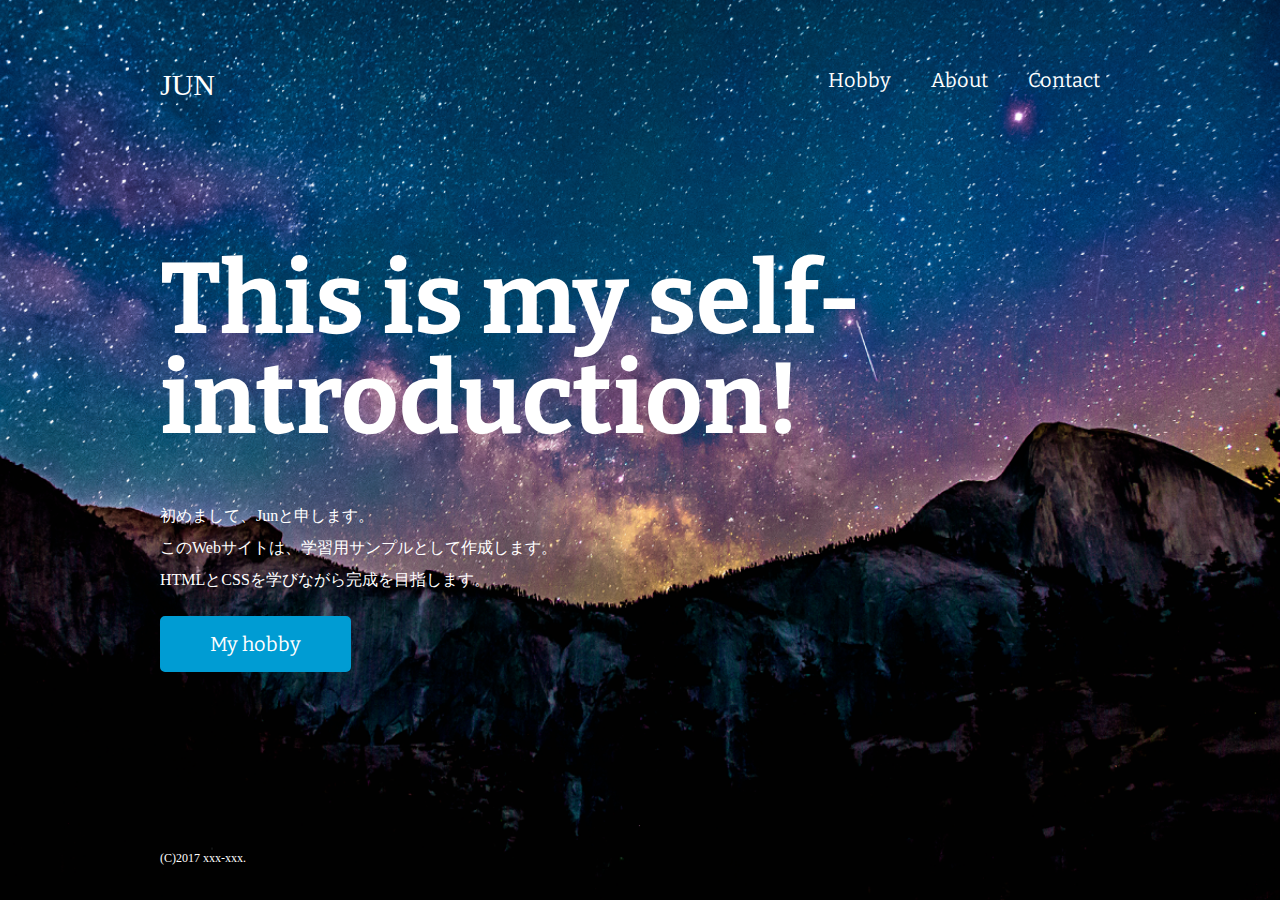
<file: index.html>
<!DOCTYPE html>
<html>
  <head>
    <meta charset="UTF-8">
    <title>Practice Website</title>
    <link href="https://fonts.googleapis.com/css2?family=Bitter:wght@400;700&display=swap" rel="stylesheet">
    <link href="css/style.css" rel="stylesheet"> 
    <link href="images/favicon.ico" rel="shortcut icon">
  </head>
    
  <body id="index">
    
    <!-- header始まり-->
    <header>
      <div class="logo">
        <a href="index.html">
          <p>JUN</p>
        </a>
      </div>
      <nav>
        <ul class="global-nav">
          <li><a href="hobby.html">Hobby</a></li>
          <li><a href="about.html">About</a></li>
          <li><a href="contact.html">Contact</a></li>              
        </ul>       
      </nav>
    </header>
    <!--　 header終わり   -->
        
    <!--  wrap始まり  -->
    <div id="wrap">
      <div class="content">
        <h1>This is my self-introduction!</h1>
        <p>初めまして、Junと申します。<br>このWebサイトは、学習用サンプルとして作成します。<br>HTMLとCSSを学びながら完成を目指します。</P>
        <P class="btn"><a href="hobby.html">My hobby</a></P>
      </div>        
    </div>
    <!--  wrap終わり  -->
        
    <!--  footer始まり  -->
    <footer>
      <small>(C)2017 xxx-xxx.</small>        
    </footer>
    <!--  footer終わり  -->
    
  </body>
    
</html>
</file>
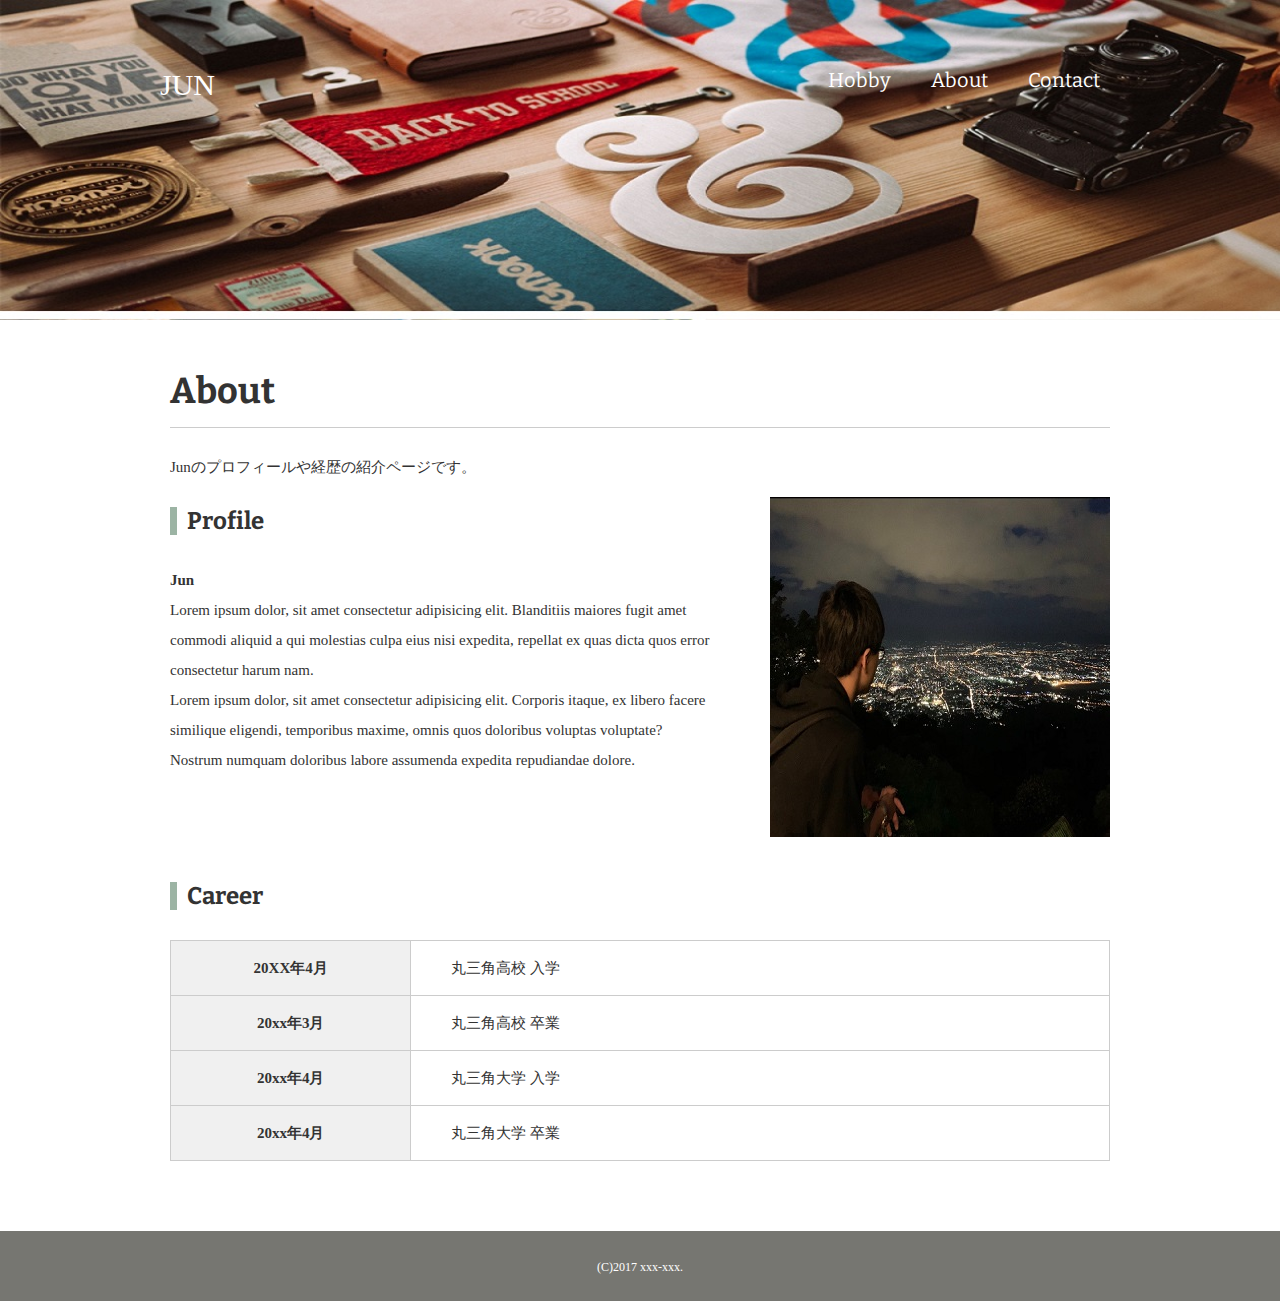
<file: about.html>
<!DOCTYPE html>
<html>
  <head>
    <meta charset="UTF-8">
    <title>About|Practice Website</title>
    <link href="https://fonts.googleapis.com/css2?family=Bitter:wght@400;700&display=swap" rel="stylesheet">
    <link href="css/style.css" rel="stylesheet"> 
  </head>
    
  <body id="about">
    
    <!-- header始まり-->
    <header>
      <div class="logo">
        <a href="index.html">
          <p>JUN</p>
        </a>
      </div>
      <nav>
        <ul class="global-nav">
          <li><a href="hobby.html">Hobby</a></li>
          <li><a href="about.html">About</a></li>
          <li><a href="contact.html">Contact</a></li>              
        </ul>       
      </nav>
    </header>
    <!--  header終わり   -->
        
    <!--  wrap始まり  -->
    <div id="wrap">
      <div class="content">
        <div class="main-center">
          <h1>About</h1>
          <p>Junのプロフィールや経歴の紹介ページです。</p>
          <section class="profile clearfix">
            <div class="profile-txt">
              <h2 class="icon">Profile</h2>
              <p><span>Jun</span><br>
              Lorem ipsum dolor, sit amet consectetur adipisicing elit. Blanditiis maiores fugit amet commodi aliquid a qui molestias culpa eius nisi expedita, repellat ex quas dicta quos error consectetur harum nam.<br>Lorem ipsum dolor, sit amet consectetur adipisicing elit. Corporis itaque, ex libero facere similique eligendi, temporibus maxime, omnis quos doloribus voluptas voluptate? Nostrum numquam doloribus labore assumenda expedita repudiandae dolore. </p>
            </div>
            <img src="images/about-profile.png" atl="Junプロフィール画像" class="profile-image">
          </section>
          <section class="career">
            <h2 class="icon">Career</h2>
            <table>
              <tr>
                <th>20XX年4月</th>
                <td>丸三角高校 入学 </td>
              </tr>
              <tr>
                <th>20xx年3月</th>
                <td>丸三角高校 卒業 </td>
              </tr>
              <tr>
                <th>20xx年4月</th>
                <td>丸三角大学 入学</td>
              </tr>
              <tr>
                <th>20xx年4月</th>
                <td>丸三角大学 卒業</td>
              </tr>
            </table>
          </section>
        </div>
      </div>        
    </div>
    <!--  wrap終わり  -->
        
    <!--  footer始まり  -->
    <footer>
      <small>(C)2017 xxx-xxx.</small>        
    </footer>
    <!--  footer終わり  -->
    
  </body>
    
</html>
</file>
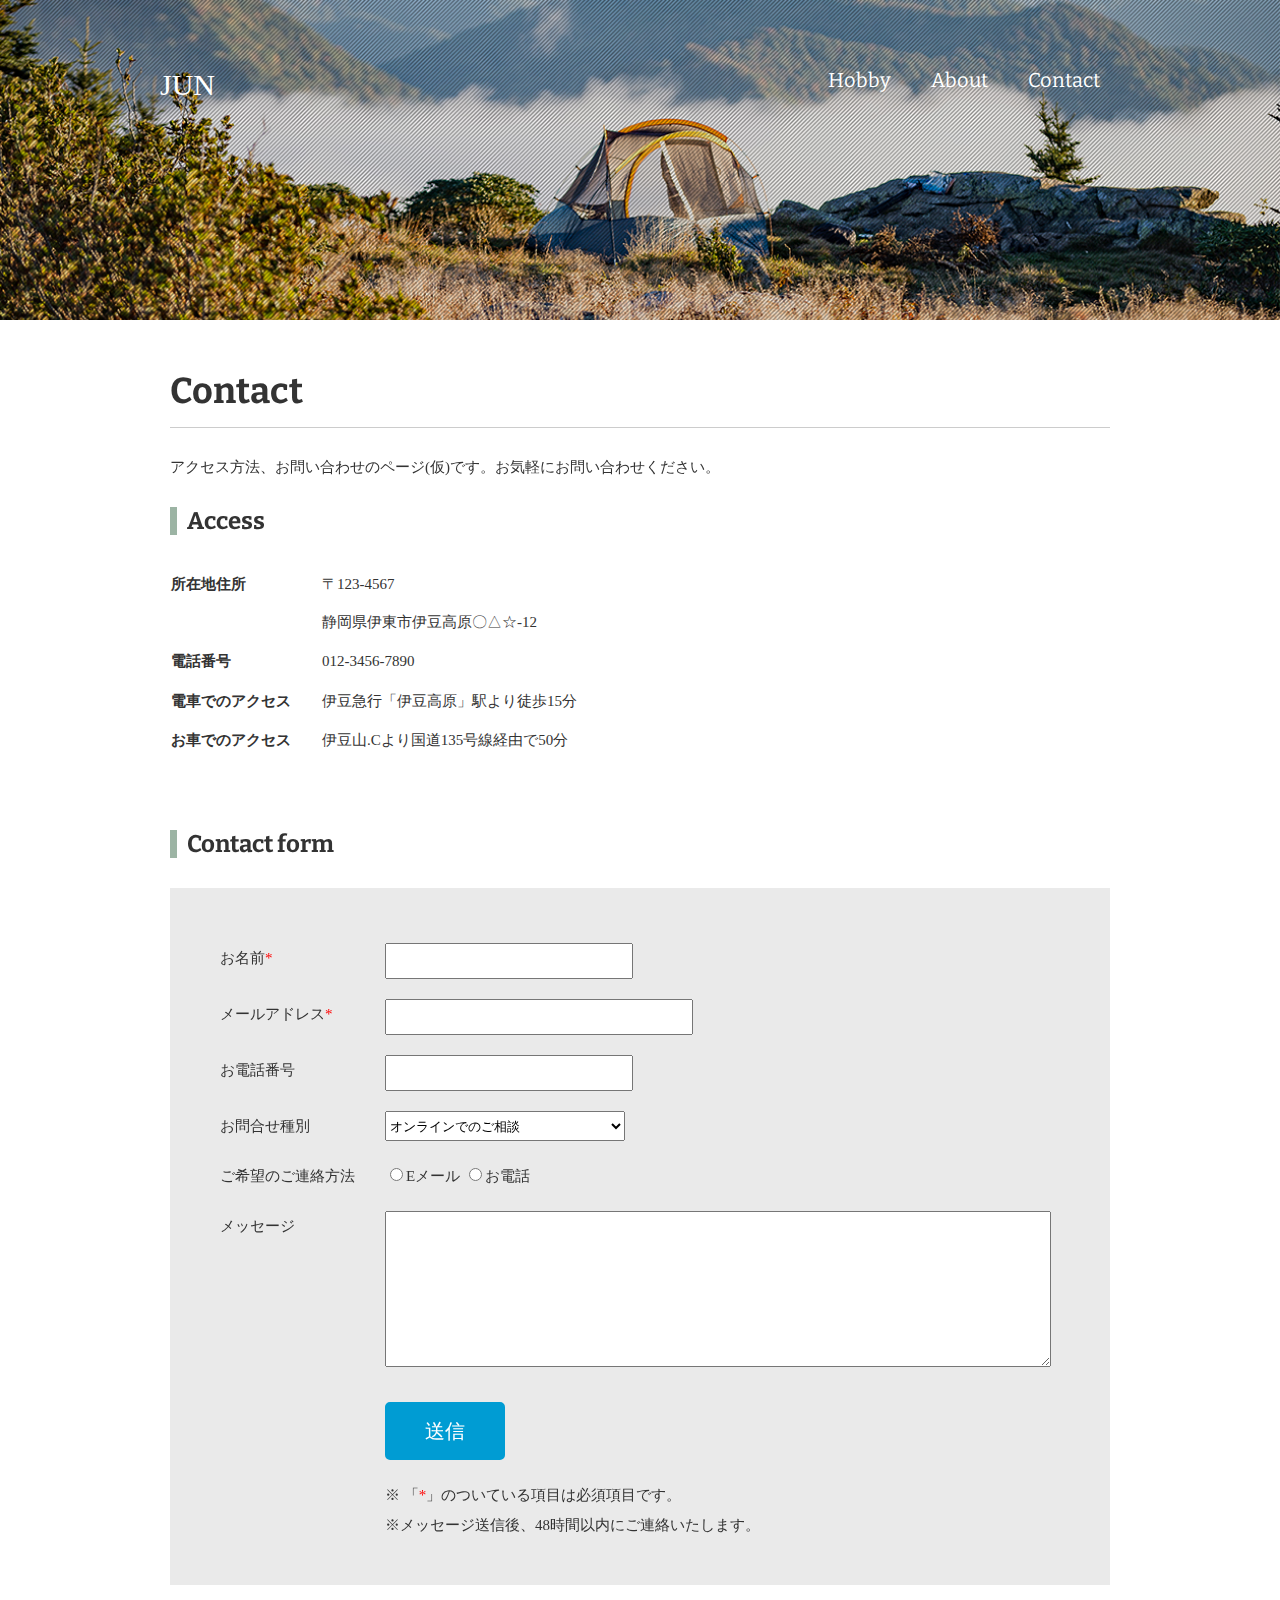
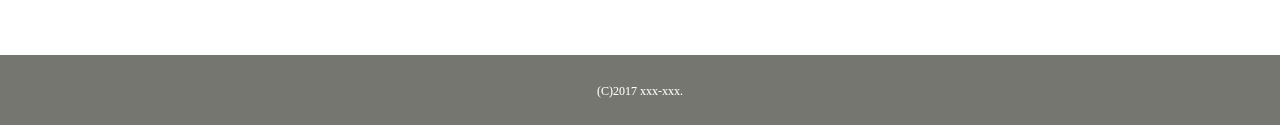
<file: contact.html>
<!DOCTYPE html>
<html>
  <head>
    <meta charset="UTF-8">
    <title>Contact|Practice Website</title>
    <link href="https://fonts.googleapis.com/css2?family=Bitter:wght@400;700&display=swap" rel="stylesheet">
    <link href="css/style.css" rel="stylesheet"> 
  </head>
    
  <body id="contact">
    
    <!-- header始まり-->
    <header>
      <div class="logo">
        <a href="index.html">
          <p>JUN</p>
        </a>
      </div>
      <nav>
        <ul class="global-nav">
          <li><a href="hobby.html">Hobby</a></li>
          <li><a href="about.html">About</a></li>
          <li><a href="contact.html">Contact</a></li>              
        </ul>       
      </nav>
    </header>
    <!--　 header終わり   -->
        
    <!--  wrap始まり  -->
    <div id="wrap">
      <div class="content">
        <div class="main-center">
          <h1>Contact</h1>
          <p>アクセス方法、お問い合わせのページ(仮)です。お気軽にお問い合わせください。</p>
          <section class="access clearfix">
            <h2 class="icon">Access</h2>
            <table>
              <tr>
                <th>所在地住所</th>
                <td>〒123-4567<br>静岡県伊東市伊豆高原〇△☆-12</td>
              </tr>
              <tr>
                <th>電話番号</th>
                <td>012-3456-7890</td>
              </tr>
              <tr>
                <th>電車でのアクセス</th>
                <td>伊豆急行「伊豆高原」駅より徒歩15分</td>
              </tr>
              <tr>
                <th>お車でのアクセス</th>
                <td>伊豆山.Cより国道135号線経由で50分</td>
              </tr>
            </table>
            <iframe src="https://www.google.com/maps/embed?pb=!1m18!1m12!1m3!1d3273.1518034583532!2d139.1059978146154!3d34.877534180389446!2m3!1f0!2f0!3f0!3m2!1i1024!2i768!4f13.1!3m3!1m2!1s0x6019dc91e6c93e4f%3A0xae7aa327d6680a4!2z5LyK6LGG6auY5Y6f6aeF!5e0!3m2!1sja!2sjp!4v1589864521701!5m2!1sja!2sjp" width="460" height="220" frameborder="0" style="border:0;" allowfullscreen="" aria-hidden="false" tabindex="0"></iframe>
          </section>
          <section>
            <h2 class="icon">Contact form</h2>
            <div class="form">
              <form>
                <dl>
                  <dt><span class="required">お名前</span></dt>
                  <dd><input type="text" name="name" class="name" required></dd>
                  <dt><span class="required">メールアドレス</span></dt>
                  <dd><input type="text" name="email" class="email" required></dd>
                  <dt>お電話番号</dt>
                  <dd><input type="text" name="tel" class="tel"></dd>
                  <dt>お問合せ種別</dt>
                  <dd>
                    <select name="type" class="name">
                      <option value="オンラインでの相談">オンラインでのご相談</option>
                      <option value="オフラインでの相談">オフラインでのご相談</option>
                      <option value="その他お問い合わせ">その他お問い合わせ</option>
                    </select>          
                  </dd>
                  <dt>ご希望のご連絡方法</dt>
                  <dd>
                    <input type="radio" name="contact" value="Eメール">Eメール
                    <input type="radio" name="contact" value="お電話">お電話
                  </dd>
                  <dt>メッセージ</dt>
                  <dd><textarea name="message" class="message"></textarea></dd>
                </dl> 
                <button type="submit" class="btn">送信</button>
              </form>
              <div class="attention">
                <p>※ 「<span class="required"></span>」のついている項目は必須項目です。<br>
                   ※メッセージ送信後、48時間以内にご連絡いたします。
                </p>
              </div>
            
            </div>
          </section>
        </div>
      </div>        
    </div>
    <!--  wrap終わり  -->
        
    <!--  footer始まり  -->
    <footer>
      <small>(C)2017 xxx-xxx.</small>        
    </footer>
    <!--  footer終わり  -->
    
  </body>
    
</html>
</file>
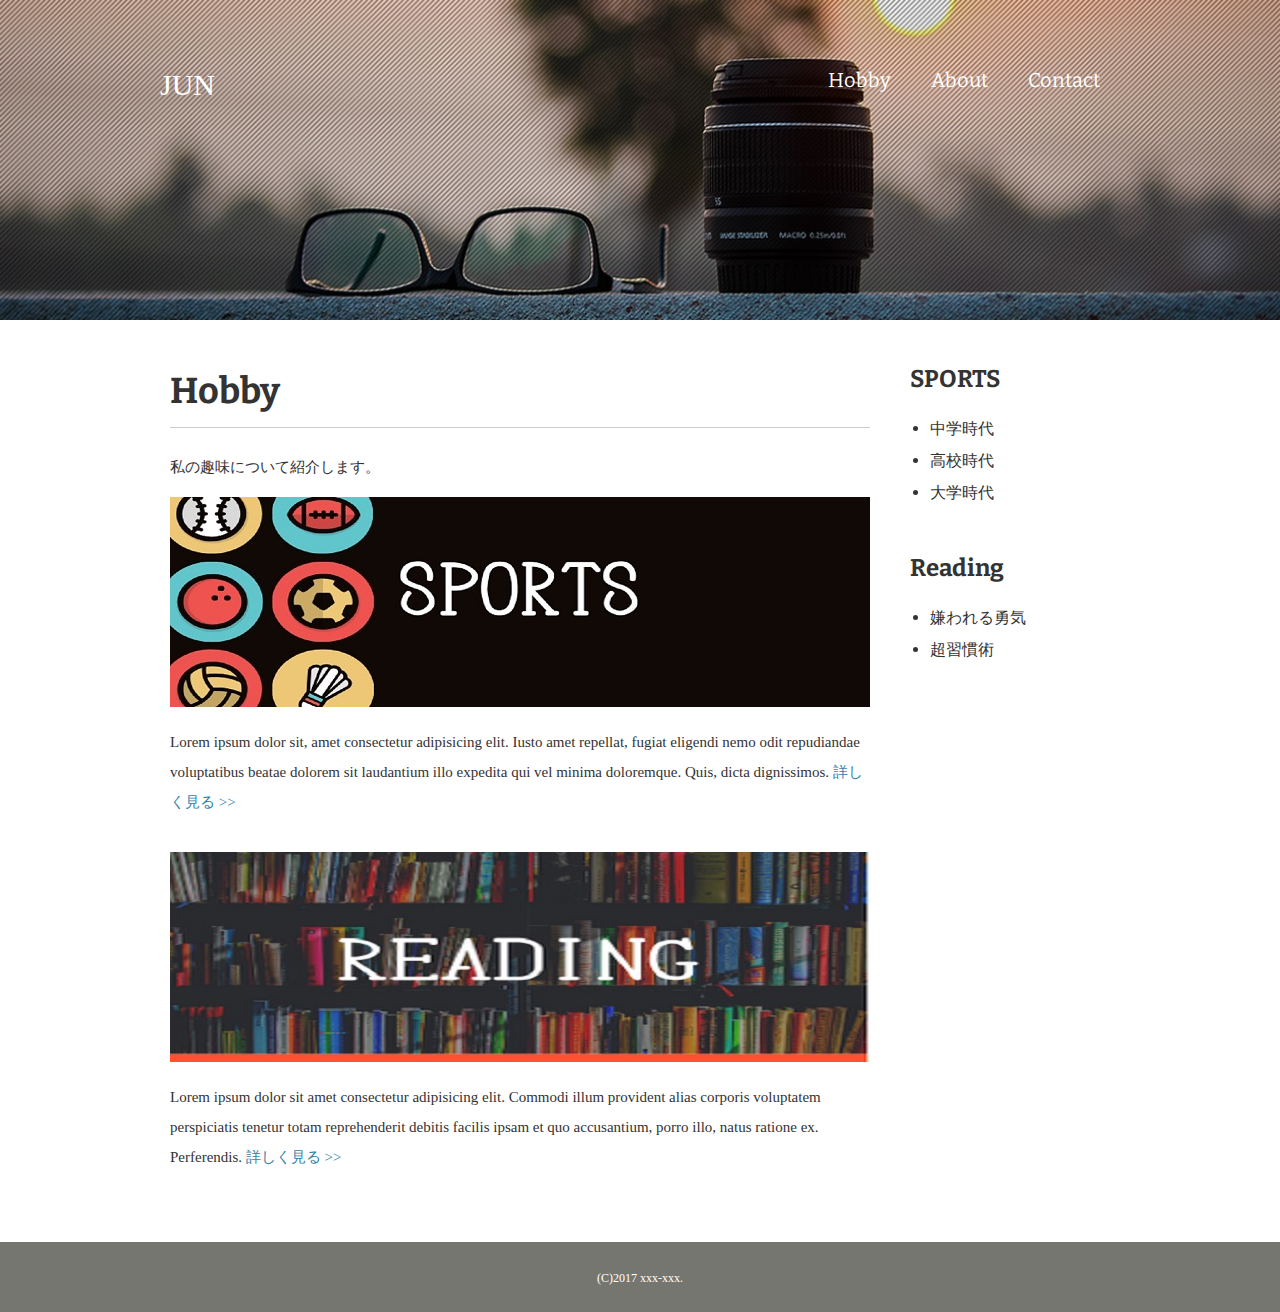
<file: hobby.html>
<!DOCTYPE html>
<html>
  <head>
    <meta charset="UTF-8">
    <meta name="viewport" content="width-device-width,initial-scale=1">
    <title>Hobby|Practice Website</title>
    <link href="https://fonts.googleapis.com/css2?family=Bitter:wght@400;700&display=swap" rel="stylesheet">
    <link href="css/style.css" rel="stylesheet"> 
  </head>
    
  <body id="hobby">
    
    <!-- header始まり-->
    <header>
      <div class="logo">
        <a href="index.html">
          <p>JUN</p>
        </a>
      </div>
      <nav>
        <ul class="global-nav">
          <li><a href="hobby.html">Hobby</a></li>
          <li><a href="about.html">About</a></li>
          <li><a href="contact.html">Contact</a></li>              
        </ul>       
      </nav>
    </header>
    <!--　 header終わり   -->
        
    <!--  wrap始まり  -->
    <div id="wrap" class="clearfix">
      <div class="content">
        <div class="main">
          <h1>Hobby</h1>
          <p>私の趣味について紹介します。</p>
          <section>
            <h2><a href="sports.html"><img src="images/bg-sports.jpg" alt="SPORTS"></a></h2>
            <p>Lorem ipsum dolor sit, amet consectetur adipisicing elit. Iusto amet repellat, fugiat eligendi nemo odit repudiandae voluptatibus beatae dolorem sit laudantium illo expedita qui vel minima doloremque. Quis, dicta dignissimos.
            <a href="sports.html">詳しく見る >></a></p>
          </section>
          <section>
            <h2><a href="reading.html"><img src="images/bg-reading.jpg" alt="READING"></a></h2>
            <p>Lorem ipsum dolor sit amet consectetur adipisicing elit. Commodi illum provident alias corporis voluptatem perspiciatis tenetur totam reprehenderit debitis facilis ipsam et quo accusantium, porro illo, natus ratione ex. Perferendis.
            <a href="reading.html">詳しく見る >></a></p>
          </section>
        </div>
        <aside class="sidebar">
          <section>
            <h2>SPORTS</h2>
            <ul>
              <li><a href="sports.html#junior">中学時代</a></li>
              <li><a href="sports.html#heigh">高校時代</a></li>
              <li><a href="sports.html#university">大学時代</a></li>
            </ul>
          </section>
          <section>
            <h2>Reading</h2>
            <ul>
              <li><a href="reading.html#movie">嫌われる勇気</a></li>
              <li><a href="reading.html#short-film">超習慣術</a></li>
            </ul>
          </section>
        </aside>
      </div>        
    </div>
    <!--  wrap終わり  -->
        
    <!--  footer始まり  -->
    <footer>
      <small>(C)2017 xxx-xxx.</small>        
    </footer>
    <!--  footer終わり  -->
    
  </body>
    
</html>
</file>
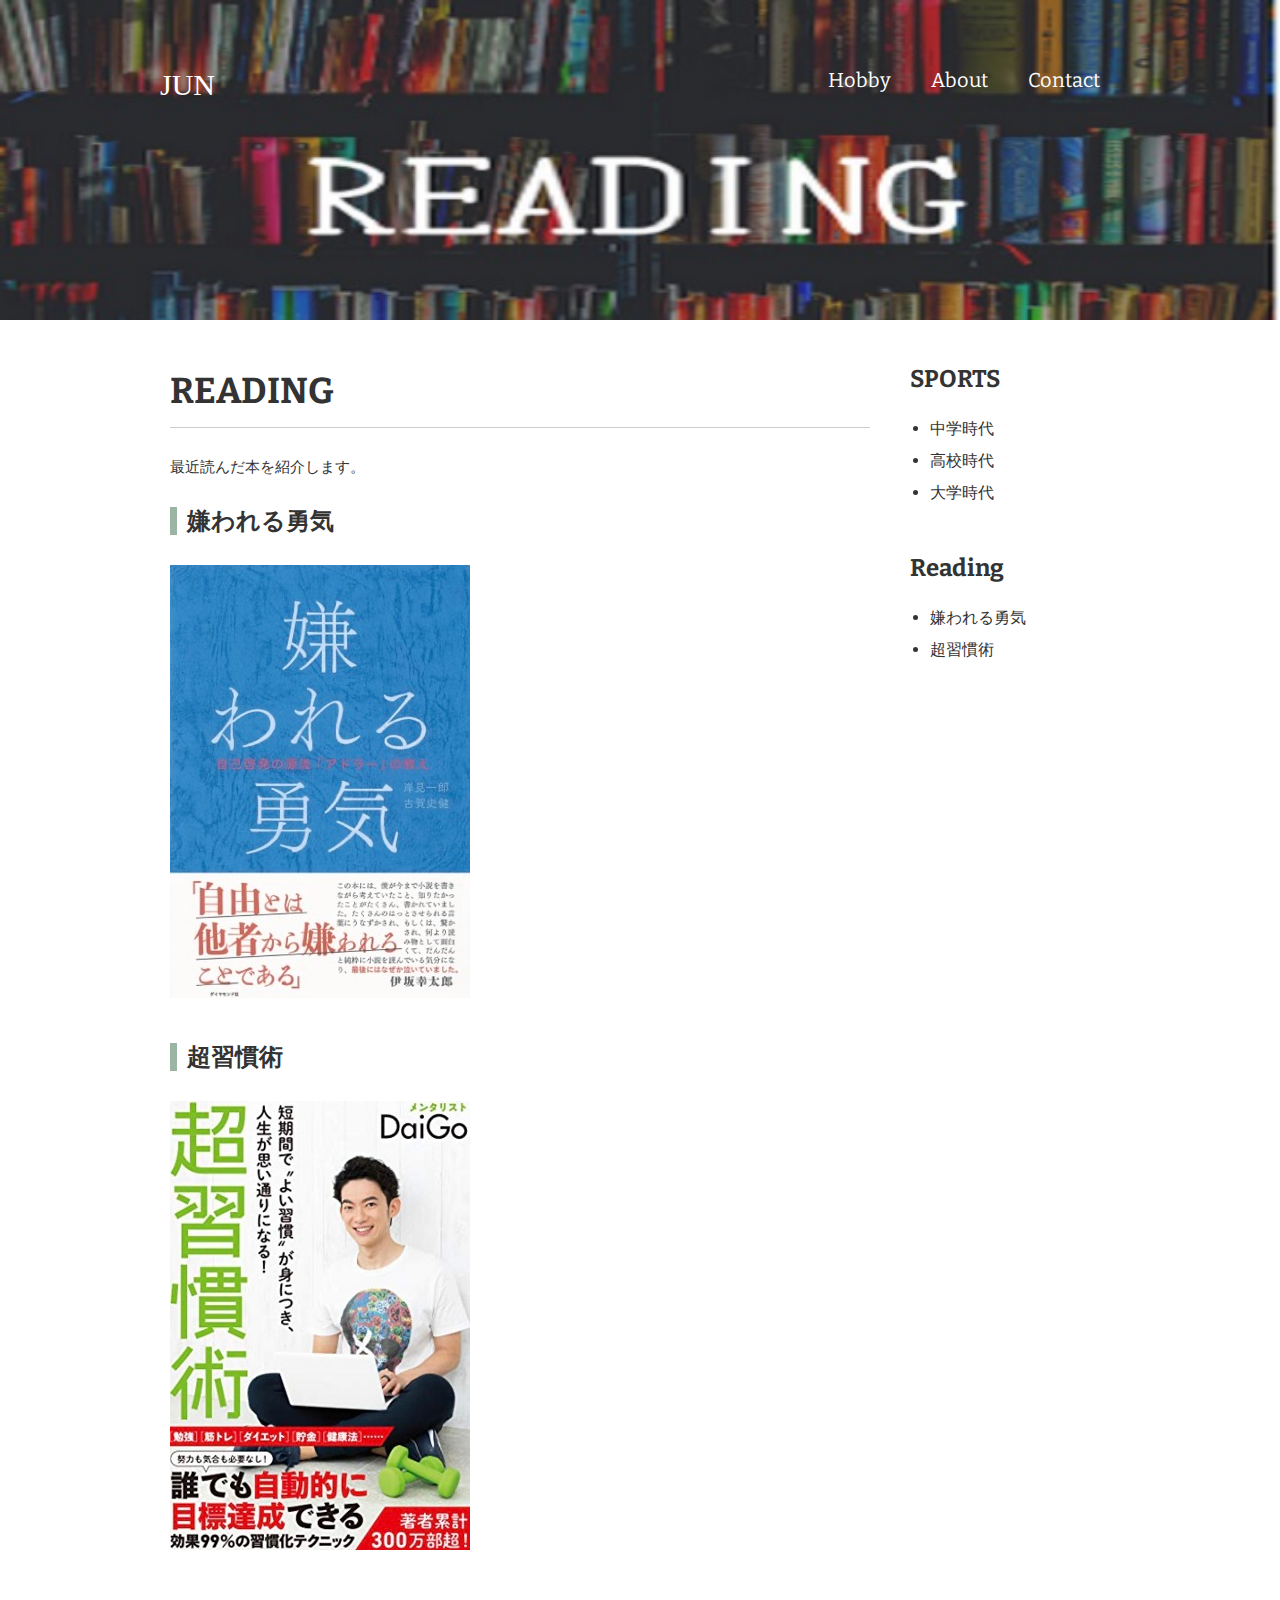
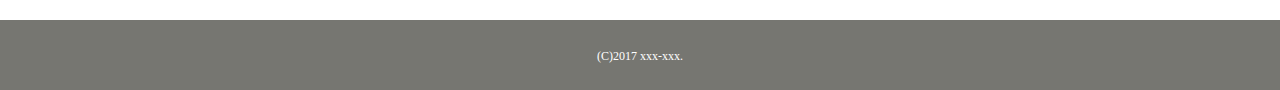
<file: reading.html>
<!DOCTYPE html>
<html>
<head>
<meta charset="UTF-8">
<meta name="viewport" content="width-device-width,initial-scale=1">
<title>Reading|Practice Website</title>
<link href="https://fonts.googleapis.com/css?family=Bitter:400,700" rel="stylesheet">
<link href="css/style.css" rel="stylesheet">
</head>
<body id="reading">
  
  <!-- header始まり -->
  <header>
    <div class="logo">
      <a href="index.html">
        <p>JUN</p>
      </a>
    </div>
    <nav>
      <ul class="global-nav">
        <li><a href="hobby.html">Hobby</a></li>
        <li><a href="about.html">About</a></li>
        <li><a href="contact.html">Contact</a></li>              
      </ul>       
    </nav>
  </header>
  <!-- header終わり -->
  
  <!-- wrap始まり -->
  <div id="wrap" class="clearfix">
    <div class="content">
      <div class="main">
        <h1>READING</h1>
        <p>最近読んだ本を紹介します。</p>
        <section id="book1">
          <h2 class="icon">嫌われる勇気</h2>
          <a href="https://www.amazon.co.jp/%E5%AB%8C%E3%82%8F%E3%82%8C%E3%82%8B%E5%8B%87%E6%B0%97-%E5%B2%B8%E8%A6%8B-%E4%B8%80%E9%83%8E-ebook/dp/B00H7RACY8/ref=sr_1_1?adgrpid=56121615827&dchild=1&gclid=EAIaIQobChMIkJ6lzsmK6gIVB7eWCh1HZwABEAAYASAAEgI5PvD_BwE&hvadid=338531479860&hvdev=c&hvlocphy=1009677&hvnetw=g&hvqmt=e&hvrand=11591658853328546597&hvtargid=kwd-333090598539&hydadcr=17959_11158975&jp-ad-ap=0&keywords=%E5%AB%8C%E3%82%8F%E3%82%8C%E3%82%8B%E5%8B%87%E6%B0%97&qid=1592456202&s=books&sr=1-1&tag=googhydr-22"><img src="images/bg-reading1.jpg" alt="嫌われる勇気"></a>
        </section>
		    <section id="book2">
          <h2 class="icon">超習慣術</h2> 
          <a href="https://www.amazon.co.jp/%E7%9F%AD%E6%9C%9F%E9%96%93%E3%81%A7%E3%80%9D%E3%82%88%E3%81%84%E7%BF%92%E6%85%A3%E3%80%9F%E3%81%8C%E8%BA%AB%E3%81%AB%E3%81%A4%E3%81%8D%E3%80%81%E4%BA%BA%E7%94%9F%E3%81%8C%E6%80%9D%E3%81%84%E9%80%9A%E3%82%8A%E3%81%AB%E3%81%AA%E3%82%8B%EF%BC%81-%E8%B6%85%E7%BF%92%E6%85%A3%E8%A1%93-%E3%83%A1%E3%83%B3%E3%82%BF%E3%83%AA%E3%82%B9%E3%83%88DaiGo-ebook/dp/B07ZT8X9N4/ref=sr_1_1?adgrpid=74513926730&dchild=1&gclid=EAIaIQobChMI446KoM6K6gIVgauWCh1YbgBaEAAYASAAEgKxR_D_BwE&hvadid=387914683192&hvdev=c&hvlocphy=1009677&hvnetw=g&hvqmt=e&hvrand=13091720827975316492&hvtargid=kwd-819872870575&hydadcr=25438_11181979&jp-ad-ap=0&keywords=%E8%B6%85+%E7%BF%92%E6%85%A3+%E8%A1%93&qid=1592457445&sr=8-1&tag=googhydr-22"><img src="images/bg-reading2.jpg" alt="超習慣術"></a>
        </section>
      </div>
      <aside class="sidebar">
        <section>
          <h2>SPORTS</h2>
          <ul>
            <li><a href="sports.html#junior">中学時代</a></li>
            <li><a href="sports.html#heigh">高校時代</a></li>
            <li><a href="sports.html#university">大学時代</a></li>
          </ul>
        </section>
        <section>
          <h2>Reading</h2>
          <ul>
            <li><a href="reading.html#movie">嫌われる勇気</a></li>
            <li><a href="reading.html#short-film">超習慣術</a></li>
          </ul>
        </section>
      </aside>
    </div>
  </div>
  <!-- wrap終わり -->
  
  <!-- footer始まり -->
  <footer>
    <small>(C)2017 xxx-xxx.</small>
  </footer>
  <!-- footer終わり -->
  
</body>
</html>
</file>
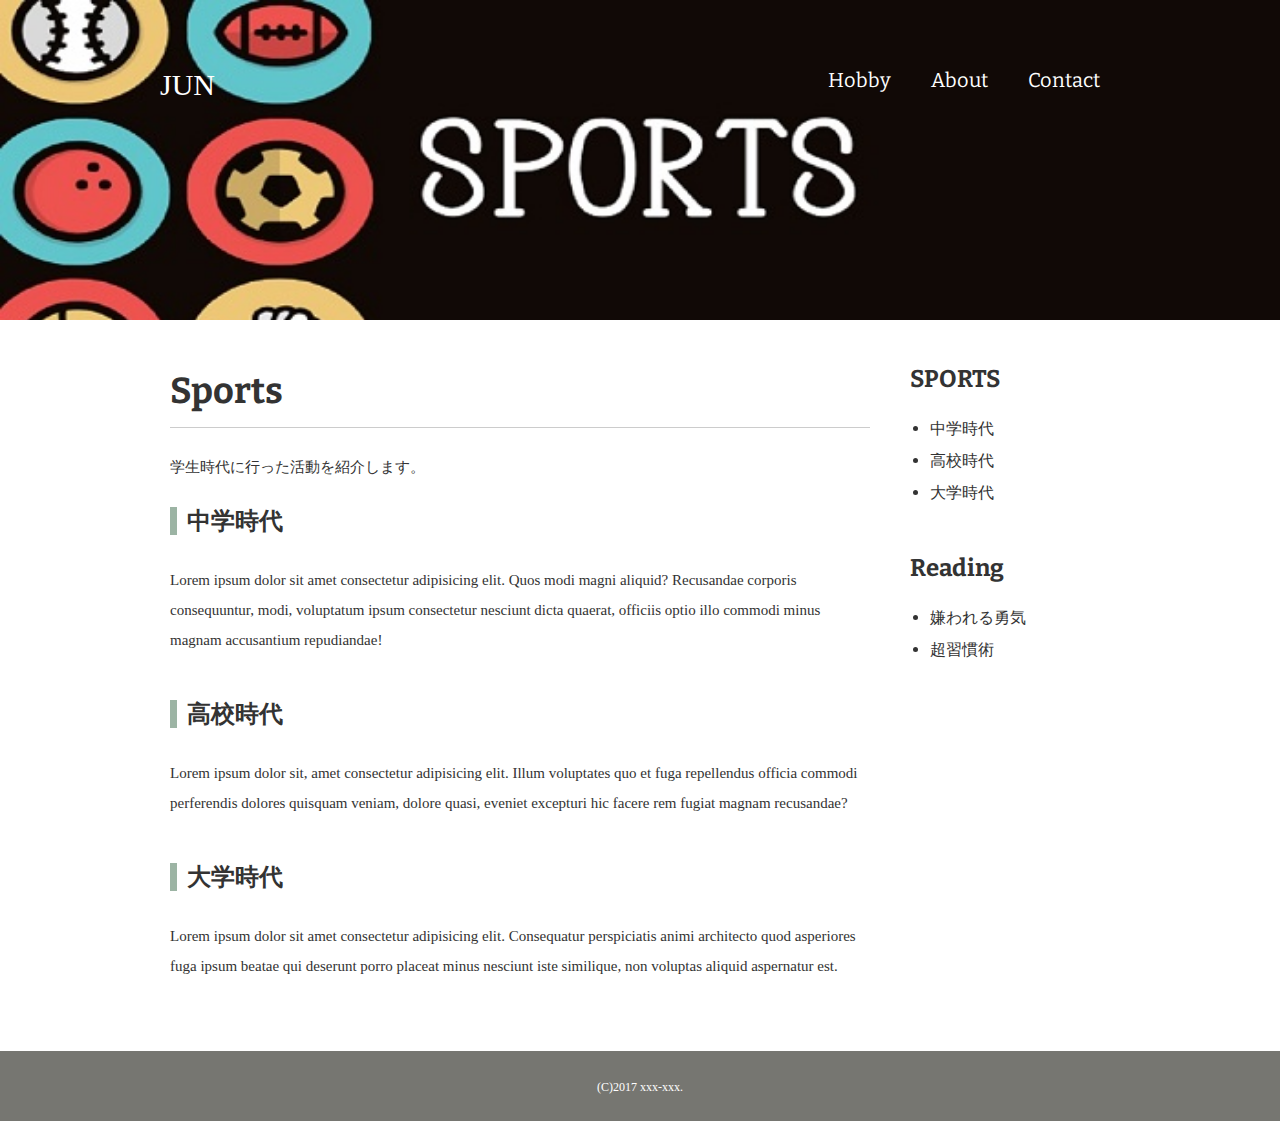
<file: sports.html>
<!DOCTYPE html>
<html>
  <head>
    <meta charset="UTF-8">
    <meta name="viewport" content="width-device-width,initial-scale=1">
    <title>Sports|Practice Website</title>
    <link href="https://fonts.googleapis.com/css2?family=Bitter:wght@400;700&display=swap" rel="stylesheet">
    <link href="css/style.css" rel="stylesheet"> 
  </head>
    
  <body id="sports">
    
    <!-- header始まり-->
    <header>
      <div class="logo">
        <a href="index.html">
          <p>JUN</p>
        </a>
      </div>
      <nav>
        <ul class="global-nav">
          <li><a href="hobby.html">Hobby</a></li>
          <li><a href="about.html">About</a></li>
          <li><a href="contact.html">Contact</a></li>              
        </ul>       
      </nav>
    </header>
    <!--　 header終わり   -->
        
    <!--  wrap始まり  -->
    <div id="wrap" class="clearfix">
      <div class="content">
        <div class="main">
          <h1>Sports</h1>
          <p>学生時代に行った活動を紹介します。</p>
          <section id="junior">
            <h2 class="icon">中学時代</h2>
            <p>Lorem ipsum dolor sit amet consectetur adipisicing elit. Quos modi magni aliquid? Recusandae corporis consequuntur, modi, voluptatum ipsum consectetur nesciunt dicta quaerat, officiis optio illo commodi minus magnam accusantium repudiandae!</p>
          </section>
          <section id="heigh">
            <h2 class="icon">高校時代</h2>
            <p>Lorem ipsum dolor sit, amet consectetur adipisicing elit. Illum voluptates quo et fuga repellendus officia commodi perferendis dolores quisquam veniam, dolore quasi, eveniet excepturi hic facere rem fugiat magnam recusandae?</p>
          </section>
          <section id="university">
            <h2 class="icon">大学時代</h2>
            <p>Lorem ipsum dolor sit amet consectetur adipisicing elit. Consequatur perspiciatis animi architecto quod asperiores fuga ipsum beatae qui deserunt porro placeat minus nesciunt iste similique, non voluptas aliquid aspernatur est.</p>
          </section>
        </div>
        <aside class="sidebar">
          <section>
            <h2>SPORTS</h2>
            <ul>
              <li><a href="sports.html#junior">中学時代</a></li>
              <li><a href="sports.html#heigh">高校時代</a></li>
              <li><a href="sports.html#university">大学時代</a></li>
            </ul>
          </section>
          <section>
            <h2>Reading</h2>
            <ul>
              <li><a href="reading.html#movie">嫌われる勇気</a></li>
              <li><a href="reading.html#short-film">超習慣術</a></li>
            </ul>
          </section>
        </aside>
      </div>        
    </div>
    <!--  wrap終わり  -->
        
    <!--  footer始まり  -->
    <footer>
      <small>(C)2017 xxx-xxx.</small>        
    </footer>
    <!--  footer終わり  -->
    
  </body>
    
</html>
</file>
<file: css/style.css>
@charset "utf-8";

body {
  margin: 0;
  padding: 0;
  background-color: #cccccc;
  color: #333333;
  font-size: 15px;
  line-height: 2;
}

/*デフォルト解除*/
p,h1,h2,h3,h4,h5,h6 {
  margin-top: 0;
}
img {
  vertical-align: bottom;
}
ul {
  margin: 0;
  padding: 0;
}
/*ここまでがデフォルト解除*/

a {
  color: #3583aa;
  text-decoration: none;
}

a:visited {
  color: #788d98;
}

a:hover {
  text-decoration: underline;
}

header {
  width: 960px;
  height: 100px;
  margin: 0 auto;
}

.logo {
  float: left;
  margin-top: 55px;
}

.global-nav {
  float: right;
  margin-top: 60px;
}

.global-nav li{
  float: left;
  margin: 0 20px;
  font-size: 20px;
  list-style: none;
  font-family: 'Bitter', serif;
}

.global-nav li a{
  color: #ffffff;
}

.global-nav li a:hover {
  border-bottom: 2px solid #ffffff;
  padding-bottom: 3px;
  text-decoration: none;
}

#wrap {
  clear: both;
  background-color: #ffffff;
  margin-top: 220px;
  padding: 35px 0;
}

.content {
  width: 960px;
  margin: 0 auto;
}

footer {
  text-align: center;
  color: #ffffff;
  padding: 20px 0;
  background-color: #767671;
}

footer small {
  font-size: 12px;
}

#index h1 {
  font-size: 100px;
  line-height: 1;
  color: #ffffff;
  font-family: 'Bitter', serif ;
  margin-bottom: 50px;
  border: none;
}

#index .content {
  margin-top: 150px;
}

#index p {
  font-size: 16px;
  color: #ffffff;
}
#index .logo p {
  font-size: 30px;
  color: #ffffff;
}
.logo p {
  font-size: 30px;
  color: #ffffff;
}

.btn a {
  background-color: #009cd3;
  color: #ffffff;
  font-size: 20px;
  font-family: 'Bitter', serif;
  width: 185px;
  display: block;
  text-align: center;
  line-height: 50px;
  margin-top: 20px;
  border-radius: 5px;
  border: 3px solid #009cd3
}

.btn a:hover {
  text-decoration: none;
  background-color: #ffffff;
  color: #009cd3;
}

#index footer {
  width: 960px;
  margin: 150px auto 0 auto;
  text-align: left;
  background-color: transparent;
}

#index {
  background-image: url(../images/bg-index.jpg);
  background-repeat: no-repeat;
  background-position: center;
  background-attachment: fixed;
  background-size: cover;
}

#about {
  background-image: url(../images/bg-about.jpg);
  background-repeat: no-repeat;
  background-position: center top;
  background-attachment: fixed;
  background-size: 100% auto;
}

.main-center {
  width: 940px;
  margin: 0 auto;
}

h1 {
  font-family: 'BItter',serif;
  font-size: 36px;
  border-bottom: 1px solid #cccccc;
}

h2 {
  font-family: 'Bitter',serif;
  font-size: 24px;
}

.icon:before {
  content: "";
  padding-right: 10px;
  border-left: 7px solid #9cb4a4;
}

#about .profile-txt {
  width: 540px;
  float: left;
}

#about .profile-txt span {
  font-weight: bold;
}

#about .profile-image {
  float: right;
}

.clearfix:after {
  content: "";
  display: block;
  clear: both;
}

section {
  margin-bottom: 35px;
}

#about .career th {
  width: 240px;
  background-color: #f0f0f0;
  padding: 12px 0px;
  border: 1px solid #cccccc; 
}

#about .career td {
  width: 660px;
  padding: 12px 0 12px 40px;
  border: 1px solid #cccccc;
}

table {
  border-spacing: 0;
  border-collapse: collapse;
}

#index #wrap {
  background-color: transparent;
  margin-top:0;
  padding: 0;
}

#hobby {
  background-image: url(../images/bg-hobby.jpg);
  background-repeat: no-repeat;
  background-position: center top;
  background-attachment: fixed;
  background-size: 100% auto;
}

.main {
  width: 700px;
  margin: 0 10px;
  float: left;
}

.sidebar {
  width: 200px;
  margin: 0 10px 0 30px;
  float: right;
  font-family: 'Bitter',serif;
}

a img:hover {
  opacity: 0.8;
}

.sidebar h2{
  margin-bottom: 10px;
}

.sidebar ul {
  font-size: 16px;
  margin-left: 20px;
}

.sidebar ul a {
  color: #333333;
}

#sports {
  background-image: url(../images/bg-sports.jpg);
  background-repeat: no-repeat;
  background-position: center top;
  background-attachment: fixed;
  background-size: 100% auto;
}


#reading {
  background-image: url(../images/bg-reading.jpg);
  background-repeat: no-repeat;
  background-position: center top;
  background-attachment: fixed;
  background-size: 100% auto;
}

#contact {
  background-image: url(../images/bg-contact.jpg);
  background-repeat: no-repeat;
  background-position: center top;
  background-attachment: fixed;
  background-size: 100% auto;
}

#contact .access table {
  float: left;
}

#contact .access th,
#contact .access td {
  text-align: left;
  vertical-align: top;
  line-height: 2.5;
}

#contact .access td {
  padding-left: 30px;
}
 
#contact .access iframe {
  width: 460px;
  float: right;
}

#contact .form {
  background-color: #eaeaea;
  padding: 30px 50px;
}

#contact .form dl dt {
  width: 165px;
  padding: 10px 0;
}

#contact .form dl dt {
  width: 165px;
  padding: 10px 0;
  float: left;
  clear: both;
}

#contact .form dl dd {
  padding: 10px 0;
}

#contact .form .name {
  width: 240px;
  height: 30px;
}

#contact .form .email {
  width: 300px;
  height: 30px;
}

#contact .form .tel {
  width: 240px;
  height: 30px;
}

#contact .form .type {
  width: 180px;
  height: 30px;
}

#contact .form .message {
  width: 660px;
  height: 150px;
}

#contact .form button {
  background-color: #009cd3;
  color: #ffffff;
  font-size: 20px;
  width: 120px;
  display: block;
  text-align: center;
  line-height: 50px;
  border-radius: 5px;
  border: 3px solid #009cd3;
  margin-left: 165px;
}

#contact .form button:hover {
  background-color: #ffffff;
  color: #009cd3;
  cursor: pointer;
}

#contact .form .required:after {
  content: "*";
  color: #ff0000;
}

#contact .form .attention {
  margin: 20px 0 0 165px;
}

@media screen and (max-width:600px) {
/* 画面サイズが600px以下の場合に適用 */
  
  body {
    font-size: 3.5vw;
  }
  
  h1 {
    font-size: 7.2vw;
  }
  
  h2 {
    font-size: 6vw;
  }
  
  header {
    width: auto;
    margin: 0 5%;
  }
  
  .logo {
    float: none;
    margin-top: 60px;
    text-align: center;
  }
  
  .global-nav {
    float: none;
    margin-top: 40px;
    text-align: center;
  }
  
  .global-nav li {
    display: inline;
    float: none;
    margin: 0 8px;
  }
  
  #wrap {
    margin-top: 40px;
    padding: 35px 0 0;
  }
  
  .content {
    width: 100%;
  }
  
  .main {
    float: none;
    width: auto;
    margin: 0 5%;
  }

  #hobby {
    background-image: url("../images/bg-hobby-sp.jpg");
  }
  
  h2 img {
    max-width: 100%;
  }
  .sidebar {
    width: auto;
    float: none;
    margin: 0;
    padding: 30px 10% 10px;
    background-color: #f7f6f4;
  }
}
</file>
